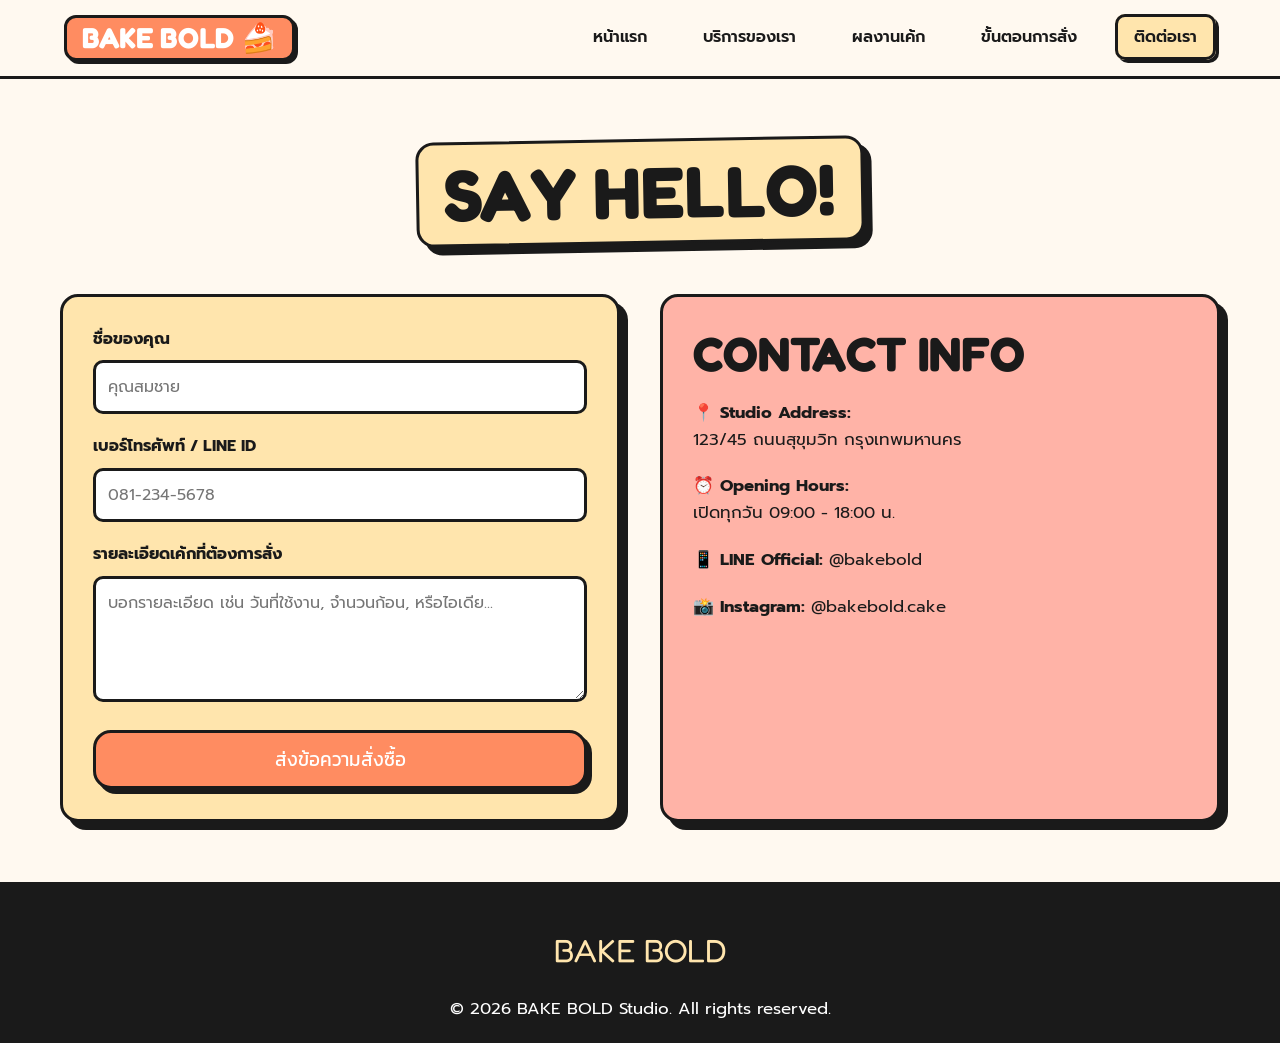
<file: contact.html>
<!DOCTYPE html>
<html lang="th">
<head>
  <meta charset="UTF-8">
  <meta name="viewport" content="width=device-width, initial-scale=1.0">
  <title>ติดต่อเรา | BAKE BOLD</title>
  <link rel="preconnect" href="https://fonts.googleapis.com">
  <link rel="preconnect" href="https://fonts.gstatic.com" crossorigin>
  <link href="https://fonts.googleapis.com/css2?family=Fredoka:wght@600;700&family=Kanit:wght@700&family=Prompt:wght@400;600&display=swap" rel="stylesheet">
  <link rel="stylesheet" href="style.css">
  <style>
    .contact-container {
      display: grid;
      grid-template-columns: 1fr 1fr;
      gap: 40px;
    }
    .contact-form {
      background: var(--pastel-yellow);
      padding: 30px;
      border: var(--border);
      border-radius: var(--radius);
      box-shadow: var(--shadow-lg);
    }
    .form-group {
      margin-bottom: 20px;
    }
    .form-group label {
      display: block;
      font-weight: bold;
      margin-bottom: 8px;
    }
    .form-group input, .form-group textarea {
      width: 100%;
      padding: 12px;
      border: var(--border);
      border-radius: 10px;
      font-family: var(--font-body);
      font-size: 1rem;
    }
    .info-box {
      background: var(--peach);
      padding: 30px;
      border: var(--border);
      border-radius: var(--radius);
      box-shadow: var(--shadow-lg);
      display: flex;
      flex-direction: column;
      gap: 20px;
    }
    @media (max-width: 768px) {
      .contact-container { grid-template-columns: 1fr; }
    }
  </style>
</head>
<body>

  <header>
    <div class="nav-container">
      <a href="index.html" class="nav-logo">BAKE BOLD 🍰</a>
      <div class="menu-toggle" id="mobile-menu">☰</div>
      <ul class="nav-links" id="nav-links">
        <li><a href="index.html">หน้าแรก</a></li>
        <li><a href="services.html">บริการของเรา</a></li>
        <li><a href="work.html">ผลงานเค้ก</a></li>
        <li><a href="process.html">ขั้นตอนการสั่ง</a></li>
        <li><a href="contact.html" class="active">ติดต่อเรา</a></li>
      </ul>
    </div>
  </header>

  <main class="container">
    <div class="page-header">
      <h1>SAY HELLO!</h1>
    </div>

    <div class="contact-container">
      <form class="contact-form" action="#" method="post" onsubmit="event.preventDefault(); alert('ขอบคุณสำหรับการติดต่อ! เราจะตอบกลับโดยเร็วที่สุด');">
        <div class="form-group">
          <label>ชื่อของคุณ</label>
          <input type="text" placeholder="คุณสมชาย" required>
        </div>
        <div class="form-group">
          <label>เบอร์โทรศัพท์ / LINE ID</label>
          <input type="text" placeholder="081-234-5678" required>
        </div>
        <div class="form-group">
          <label>รายละเอียดเค้กที่ต้องการสั่ง</label>
          <textarea rows="4" placeholder="บอกรายละเอียด เช่น วันที่ใช้งาน, จำนวนก้อน, หรือไอเดีย..." required></textarea>
        </div>
        <button type="submit" class="btn" style="width: 100%;">ส่งข้อความสั่งซื้อ</button>
      </form>

      <div class="info-box">
        <h2>CONTACT INFO</h2>
        <p><strong>📍 Studio Address:</strong><br>123/45 ถนนสุขุมวิท กรุงเทพมหานคร</p>
        <p><strong>⏰ Opening Hours:</strong><br>เปิดทุกวัน 09:00 - 18:00 น.</p>
        <p><strong>📱 LINE Official:</strong> @bakebold</p>
        <p><strong>📸 Instagram:</strong> @bakebold.cake</p>
      </div>
    </div>
  </main>

  <footer>
    <div class="footer-content">
      <div class="footer-logo">BAKE BOLD</div>
      <p>© 2026 BAKE BOLD Studio. All rights reserved.</p>
    </div>
  </footer>

  <script>
    document.getElementById('mobile-menu').addEventListener('click', () => {
      document.getElementById('nav-links').classList.toggle('active');
    });
  </script>
</body>
</html>
</file>
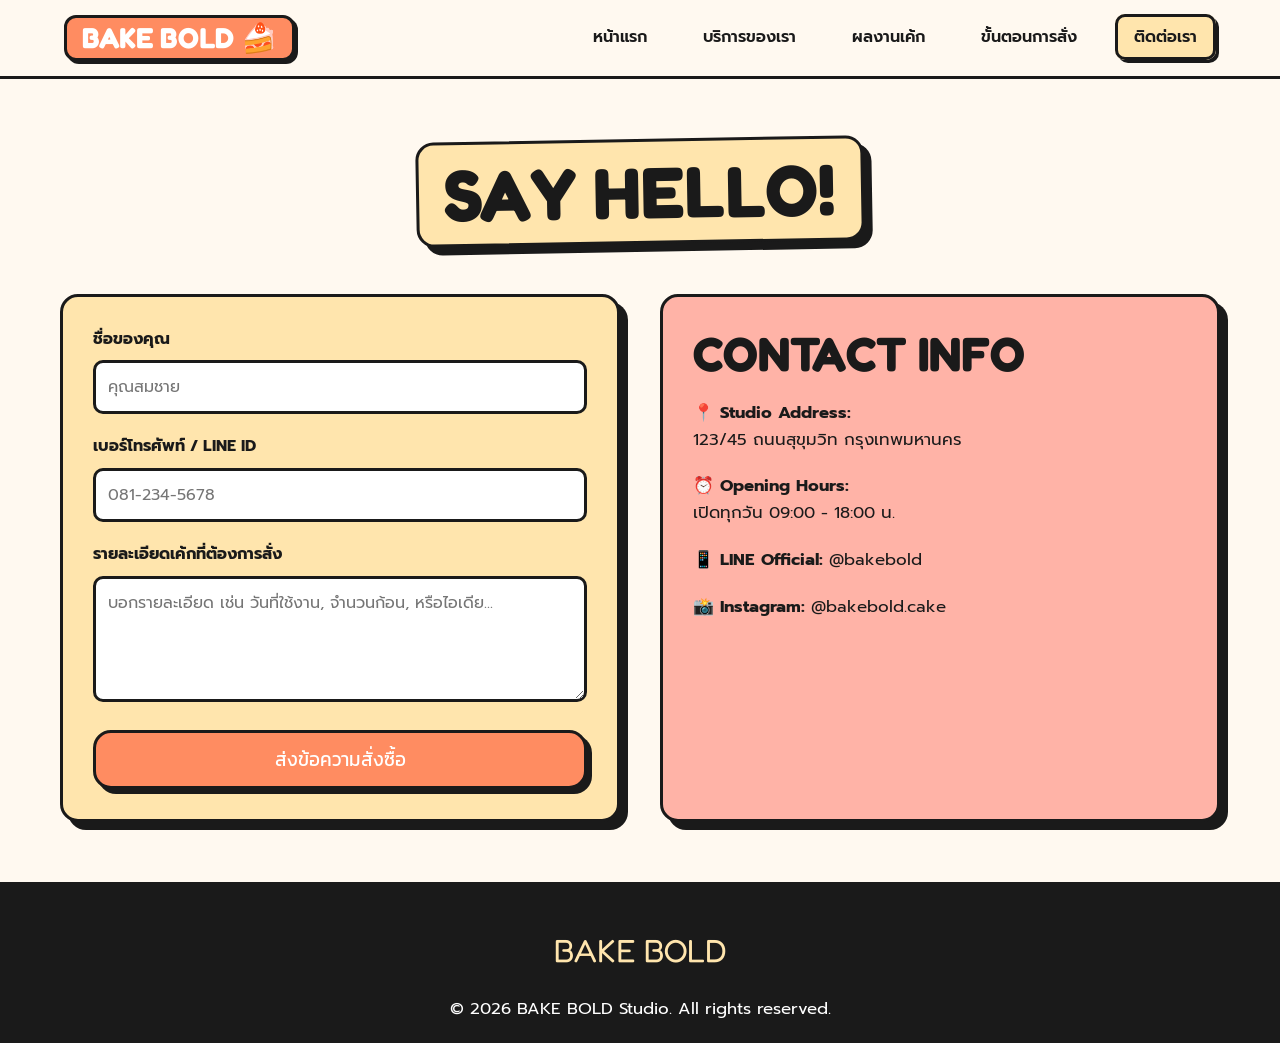
<file: contact.html.html>
<!DOCTYPE html>
<html lang="th">
<head>
  <meta charset="UTF-8">
  <meta name="viewport" content="width=device-width, initial-scale=1.0">
  <title>ติดต่อเรา | BAKE BOLD</title>
  <link rel="preconnect" href="https://fonts.googleapis.com">
  <link rel="preconnect" href="https://fonts.gstatic.com" crossorigin>
  <link href="https://fonts.googleapis.com/css2?family=Fredoka:wght@600;700&family=Kanit:wght@700&family=Prompt:wght@400;600&display=swap" rel="stylesheet">
  <link rel="stylesheet" href="style.css">
  <style>
    .contact-container {
      display: grid;
      grid-template-columns: 1fr 1fr;
      gap: 40px;
    }
    .contact-form {
      background: var(--pastel-yellow);
      padding: 30px;
      border: var(--border);
      border-radius: var(--radius);
      box-shadow: var(--shadow-lg);
    }
    .form-group {
      margin-bottom: 20px;
    }
    .form-group label {
      display: block;
      font-weight: bold;
      margin-bottom: 8px;
    }
    .form-group input, .form-group textarea {
      width: 100%;
      padding: 12px;
      border: var(--border);
      border-radius: 10px;
      font-family: var(--font-body);
      font-size: 1rem;
    }
    .info-box {
      background: var(--peach);
      padding: 30px;
      border: var(--border);
      border-radius: var(--radius);
      box-shadow: var(--shadow-lg);
      display: flex;
      flex-direction: column;
      gap: 20px;
    }
    @media (max-width: 768px) {
      .contact-container { grid-template-columns: 1fr; }
    }
  </style>
</head>
<body>

  <header>
    <div class="nav-container">
      <a href="index.html" class="nav-logo">BAKE BOLD 🍰</a>
      <div class="menu-toggle" id="mobile-menu">☰</div>
      <ul class="nav-links" id="nav-links">
        <li><a href="index.html">หน้าแรก</a></li>
        <li><a href="services.html">บริการของเรา</a></li>
        <li><a href="work.html">ผลงานเค้ก</a></li>
        <li><a href="process.html">ขั้นตอนการสั่ง</a></li>
        <li><a href="contact.html" class="active">ติดต่อเรา</a></li>
      </ul>
    </div>
  </header>

  <main class="container">
    <div class="page-header">
      <h1>SAY HELLO!</h1>
    </div>

    <div class="contact-container">
      <form class="contact-form" action="#" method="post" onsubmit="event.preventDefault(); alert('ขอบคุณสำหรับการติดต่อ! เราจะตอบกลับโดยเร็วที่สุด');">
        <div class="form-group">
          <label>ชื่อของคุณ</label>
          <input type="text" placeholder="คุณสมชาย" required>
        </div>
        <div class="form-group">
          <label>เบอร์โทรศัพท์ / LINE ID</label>
          <input type="text" placeholder="081-234-5678" required>
        </div>
        <div class="form-group">
          <label>รายละเอียดเค้กที่ต้องการสั่ง</label>
          <textarea rows="4" placeholder="บอกรายละเอียด เช่น วันที่ใช้งาน, จำนวนก้อน, หรือไอเดีย..." required></textarea>
        </div>
        <button type="submit" class="btn" style="width: 100%;">ส่งข้อความสั่งซื้อ</button>
      </form>

      <div class="info-box">
        <h2>CONTACT INFO</h2>
        <p><strong>📍 Studio Address:</strong><br>123/45 ถนนสุขุมวิท กรุงเทพมหานคร</p>
        <p><strong>⏰ Opening Hours:</strong><br>เปิดทุกวัน 09:00 - 18:00 น.</p>
        <p><strong>📱 LINE Official:</strong> @bakebold</p>
        <p><strong>📸 Instagram:</strong> @bakebold.cake</p>
      </div>
    </div>
  </main>

  <footer>
    <div class="footer-content">
      <div class="footer-logo">BAKE BOLD</div>
      <p>© 2026 BAKE BOLD Studio. All rights reserved.</p>
    </div>
  </footer>

  <script>
    document.getElementById('mobile-menu').addEventListener('click', () => {
      document.getElementById('nav-links').classList.toggle('active');
    });
  </script>
</body>
</html>
</file>
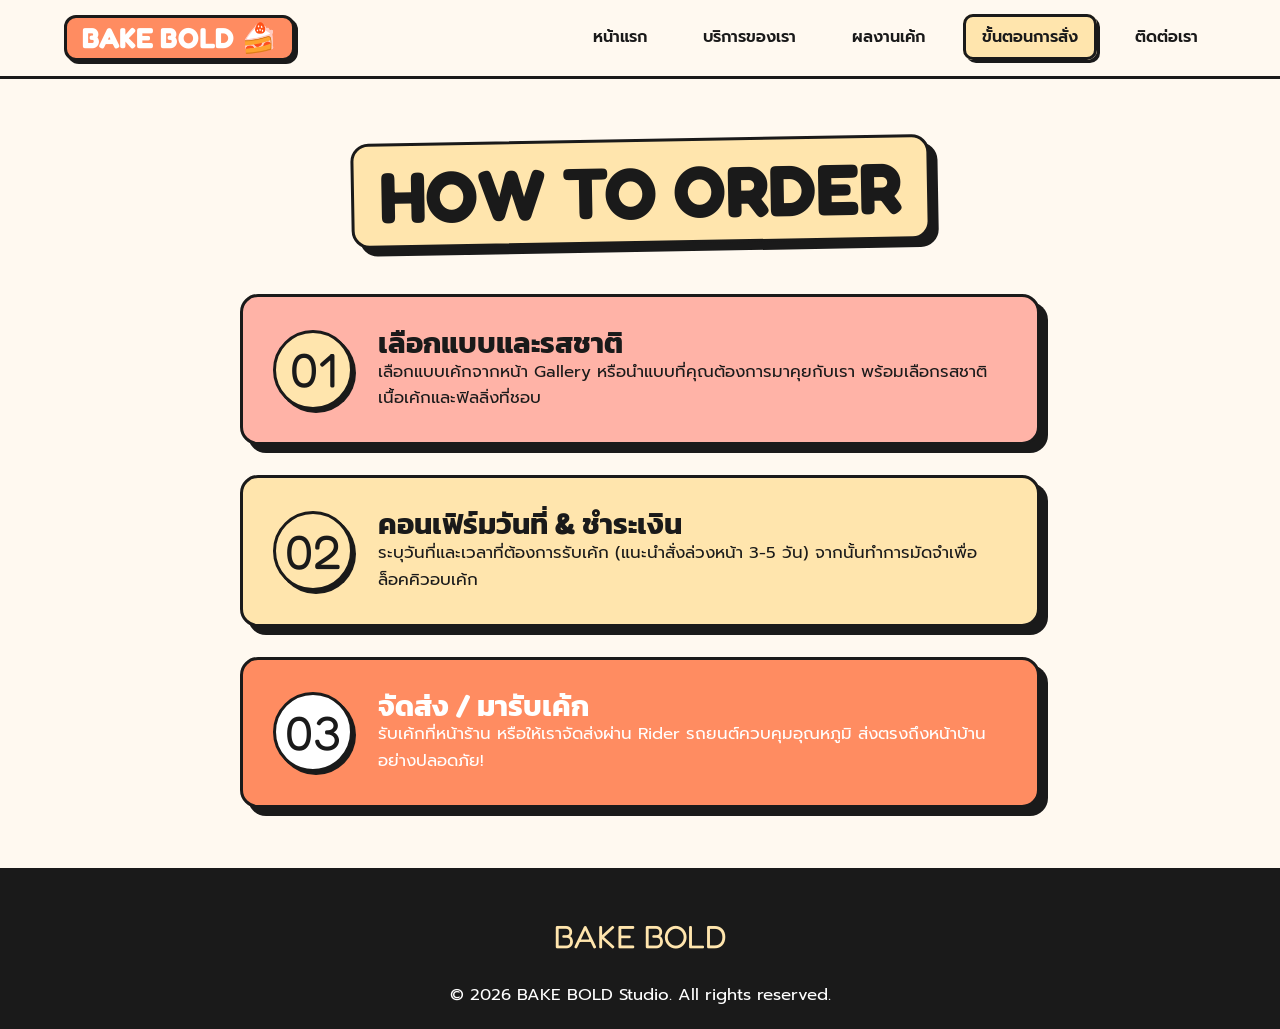
<file: process.html>
<!DOCTYPE html>
<html lang="th">
<head>
  <meta charset="UTF-8">
  <meta name="viewport" content="width=device-width, initial-scale=1.0">
  <title>ขั้นตอนการสั่งเค้ก | BAKE BOLD</title>
  <link rel="preconnect" href="https://fonts.googleapis.com">
  <link rel="preconnect" href="https://fonts.gstatic.com" crossorigin>
  <link href="https://fonts.googleapis.com/css2?family=Fredoka:wght@600;700&family=Kanit:wght@700&family=Prompt:wght@400;600&display=swap" rel="stylesheet">
  <link rel="stylesheet" href="style.css">
  <style>
    .process-steps {
      display: flex;
      flex-direction: column;
      gap: 30px;
      max-width: 800px;
      margin: 0 auto;
    }
    .step-card {
      display: flex;
      align-items: center;
      gap: 25px;
      background: var(--white);
      border: var(--border);
      border-radius: var(--radius);
      padding: 30px;
      box-shadow: var(--shadow-lg);
    }
    .step-number {
      font-family: var(--font-heading);
      font-size: 3rem;
      background: var(--pastel-yellow);
      color: var(--black);
      border: var(--border);
      width: 80px;
      height: 80px;
      border-radius: 50%;
      display: flex;
      align-items: center;
      justify-content: center;
      flex-shrink: 0;
      box-shadow: 3px 3px 0px var(--black);
    }
    @media (max-width: 600px) {
      .step-card { flex-direction: column; text-align: center; }
    }
  </style>
</head>
<body>

  <header>
    <div class="nav-container">
      <a href="index.html" class="nav-logo">BAKE BOLD 🍰</a>
      <div class="menu-toggle" id="mobile-menu">☰</div>
      <ul class="nav-links" id="nav-links">
        <li><a href="index.html">หน้าแรก</a></li>
        <li><a href="services.html">บริการของเรา</a></li>
        <li><a href="work.html">ผลงานเค้ก</a></li>
        <li><a href="process.html" class="active">ขั้นตอนการสั่ง</a></li>
        <li><a href="contact.html">ติดต่อเรา</a></li>
      </ul>
    </div>
  </header>

  <main class="container">
    <div class="page-header">
      <h1>HOW TO ORDER</h1>
    </div>

    <div class="process-steps">
      <div class="step-card" style="background: var(--peach);">
        <div class="step-number">01</div>
        <div>
          <h3>เลือกแบบและรสชาติ</h3>
          <p>เลือกแบบเค้กจากหน้า Gallery หรือนำแบบที่คุณต้องการมาคุยกับเรา พร้อมเลือกรสชาติเนื้อเค้กและฟิลลิ่งที่ชอบ</p>
        </div>
      </div>

      <div class="step-card" style="background: var(--pastel-yellow);">
        <div class="step-number">02</div>
        <div>
          <h3>คอนเฟิร์มวันที่ & ชำระเงิน</h3>
          <p>ระบุวันที่และเวลาที่ต้องการรับเค้ก (แนะนำสั่งล่วงหน้า 3-5 วัน) จากนั้นทำการมัดจำเพื่อล็อคคิวอบเค้ก</p>
        </div>
      </div>

      <div class="step-card" style="background: var(--pastel-orange); color: white;">
        <div class="step-number" style="background: white;">03</div>
        <div>
          <h3>จัดส่ง / มารับเค้ก</h3>
          <p>รับเค้กที่หน้าร้าน หรือให้เราจัดส่งผ่าน Rider รถยนต์ควบคุมอุณหภูมิ ส่งตรงถึงหน้าบ้านอย่างปลอดภัย!</p>
        </div>
      </div>
    </div>
  </main>

  <footer>
    <div class="footer-content">
      <div class="footer-logo">BAKE BOLD</div>
      <p>© 2026 BAKE BOLD Studio. All rights reserved.</p>
    </div>
  </footer>

  <script>
    document.getElementById('mobile-menu').addEventListener('click', () => {
      document.getElementById('nav-links').classList.toggle('active');
    });
  </script>
</body>
</html>
</file>
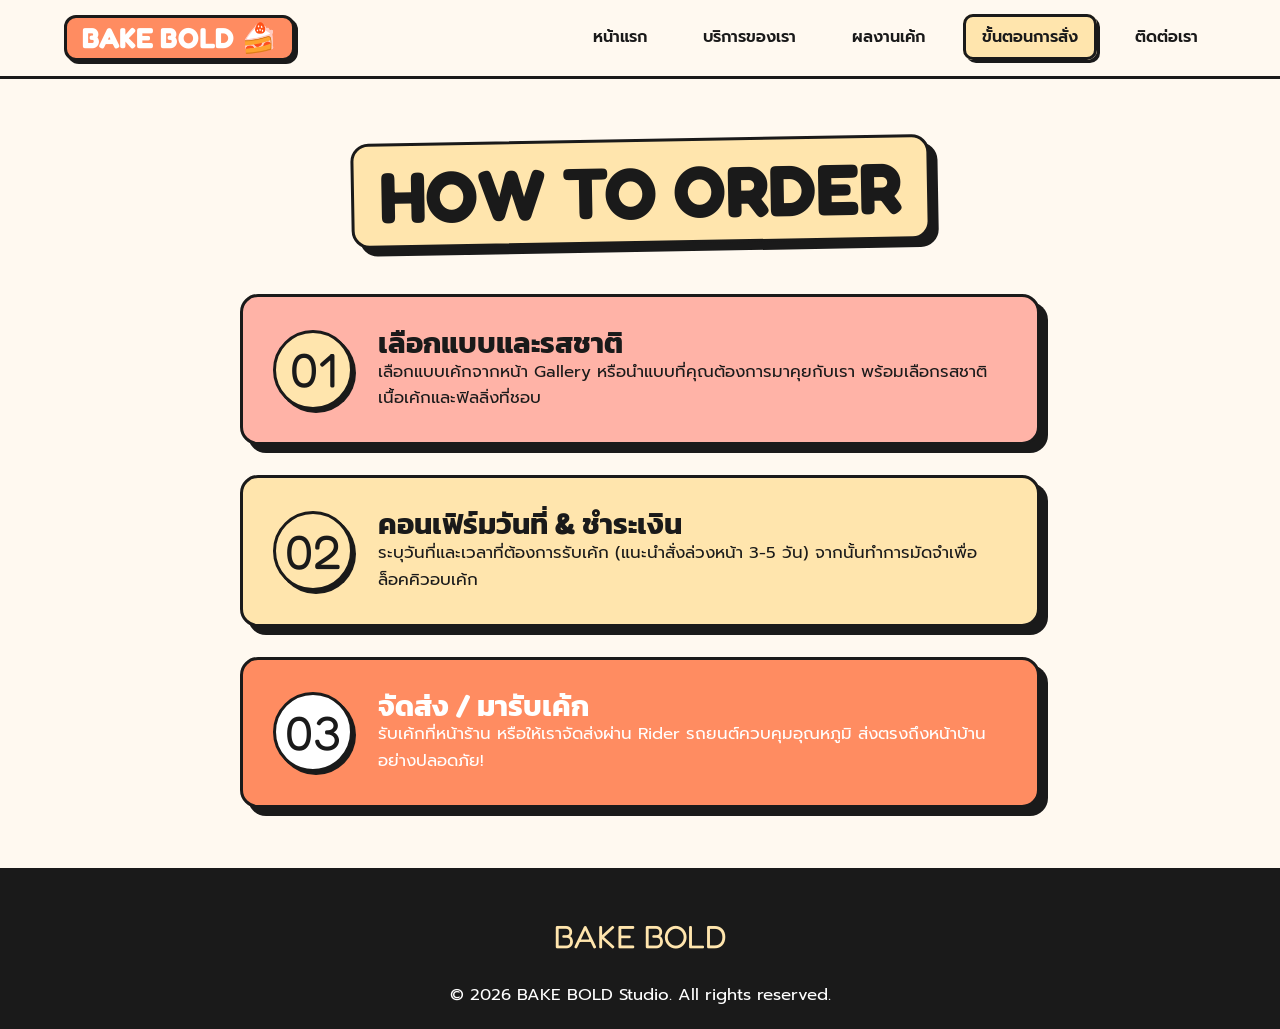
<file: process.html.html>
<!DOCTYPE html>
<html lang="th">
<head>
  <meta charset="UTF-8">
  <meta name="viewport" content="width=device-width, initial-scale=1.0">
  <title>ขั้นตอนการสั่งเค้ก | BAKE BOLD</title>
  <link rel="preconnect" href="https://fonts.googleapis.com">
  <link rel="preconnect" href="https://fonts.gstatic.com" crossorigin>
  <link href="https://fonts.googleapis.com/css2?family=Fredoka:wght@600;700&family=Kanit:wght@700&family=Prompt:wght@400;600&display=swap" rel="stylesheet">
  <link rel="stylesheet" href="style.css">
  <style>
    .process-steps {
      display: flex;
      flex-direction: column;
      gap: 30px;
      max-width: 800px;
      margin: 0 auto;
    }
    .step-card {
      display: flex;
      align-items: center;
      gap: 25px;
      background: var(--white);
      border: var(--border);
      border-radius: var(--radius);
      padding: 30px;
      box-shadow: var(--shadow-lg);
    }
    .step-number {
      font-family: var(--font-heading);
      font-size: 3rem;
      background: var(--pastel-yellow);
      color: var(--black);
      border: var(--border);
      width: 80px;
      height: 80px;
      border-radius: 50%;
      display: flex;
      align-items: center;
      justify-content: center;
      flex-shrink: 0;
      box-shadow: 3px 3px 0px var(--black);
    }
    @media (max-width: 600px) {
      .step-card { flex-direction: column; text-align: center; }
    }
  </style>
</head>
<body>

  <header>
    <div class="nav-container">
      <a href="index.html" class="nav-logo">BAKE BOLD 🍰</a>
      <div class="menu-toggle" id="mobile-menu">☰</div>
      <ul class="nav-links" id="nav-links">
        <li><a href="index.html">หน้าแรก</a></li>
        <li><a href="services.html">บริการของเรา</a></li>
        <li><a href="work.html">ผลงานเค้ก</a></li>
        <li><a href="process.html" class="active">ขั้นตอนการสั่ง</a></li>
        <li><a href="contact.html">ติดต่อเรา</a></li>
      </ul>
    </div>
  </header>

  <main class="container">
    <div class="page-header">
      <h1>HOW TO ORDER</h1>
    </div>

    <div class="process-steps">
      <div class="step-card" style="background: var(--peach);">
        <div class="step-number">01</div>
        <div>
          <h3>เลือกแบบและรสชาติ</h3>
          <p>เลือกแบบเค้กจากหน้า Gallery หรือนำแบบที่คุณต้องการมาคุยกับเรา พร้อมเลือกรสชาติเนื้อเค้กและฟิลลิ่งที่ชอบ</p>
        </div>
      </div>

      <div class="step-card" style="background: var(--pastel-yellow);">
        <div class="step-number">02</div>
        <div>
          <h3>คอนเฟิร์มวันที่ & ชำระเงิน</h3>
          <p>ระบุวันที่และเวลาที่ต้องการรับเค้ก (แนะนำสั่งล่วงหน้า 3-5 วัน) จากนั้นทำการมัดจำเพื่อล็อคคิวอบเค้ก</p>
        </div>
      </div>

      <div class="step-card" style="background: var(--pastel-orange); color: white;">
        <div class="step-number" style="background: white;">03</div>
        <div>
          <h3>จัดส่ง / มารับเค้ก</h3>
          <p>รับเค้กที่หน้าร้าน หรือให้เราจัดส่งผ่าน Rider รถยนต์ควบคุมอุณหภูมิ ส่งตรงถึงหน้าบ้านอย่างปลอดภัย!</p>
        </div>
      </div>
    </div>
  </main>

  <footer>
    <div class="footer-content">
      <div class="footer-logo">BAKE BOLD</div>
      <p>© 2026 BAKE BOLD Studio. All rights reserved.</p>
    </div>
  </footer>

  <script>
    document.getElementById('mobile-menu').addEventListener('click', () => {
      document.getElementById('nav-links').classList.toggle('active');
    });
  </script>
</body>
</html>
</file>
<file: style.css>
/* ==========================================
   GLOBAL STYLES & NEO-BRUTALISM PASTEL THEME
   ========================================== */
:root {
  --peach: #FFB3A7;
  --pastel-orange: #FF8C61;
  --pastel-yellow: #FFE5AD;
  --cream: #FFF9F0;
  --black: #1A1A1A;
  --white: #FFFFFF;
  --shadow: 5px 5px 0px var(--black);
  --shadow-lg: 8px 8px 0px var(--black);
  --border: 3px solid var(--black);
  --radius: 18px;
  --font-heading: 'Fredoka', 'Kanit', sans-serif;
  --font-body: 'Prompt', sans-serif;
}

* {
  box-sizing: border-box;
  margin: 0;
  padding: 0;
}

body {
  background-color: var(--cream);
  color: var(--black);
  font-family: var(--font-body);
  overflow-x: hidden;
  line-height: 1.6;
}

/* Typography */
h1, h2, h3, h4, .nav-logo {
  font-family: var(--font-heading);
  font-weight: 700;
  text-transform: uppercase;
  line-height: 1.1;
}

h1 { font-size: clamp(2.5rem, 6vw, 4.5rem); }
h2 { font-size: clamp(2rem, 4vw, 3rem); }
h3 { font-size: clamp(1.3rem, 2.5vw, 1.8rem); }

p { font-size: 1.05rem; }

a {
  text-decoration: none;
  color: inherit;
}

/* Common UI Components */
.btn {
  display: inline-block;
  padding: 12px 28px;
  font-family: var(--font-heading);
  font-size: 1.2rem;
  background-color: var(--pastel-orange);
  color: var(--white);
  border: var(--border);
  border-radius: var(--radius);
  box-shadow: var(--shadow);
  cursor: pointer;
  transition: all 0.2s ease;
  text-align: center;
}

.btn:hover {
  transform: translate(-3px, -3px);
  box-shadow: 8px 8px 0px var(--black);
  background-color: var(--peach);
  color: var(--black);
}

.btn-yellow {
  background-color: var(--pastel-yellow);
  color: var(--black);
}

/* Decorative Badges */
.badge {
  display: inline-block;
  padding: 6px 16px;
  background: var(--pastel-yellow);
  border: var(--border);
  border-radius: 50px;
  font-weight: bold;
  font-size: 0.9rem;
  box-shadow: 3px 3px 0px var(--black);
  margin-bottom: 12px;
}

/* Abstract Background Shapes */
.shape-blob-1 {
  position: absolute;
  width: 250px;
  height: 250px;
  background: var(--peach);
  border: var(--border);
  border-radius: 40% 60% 70% 30% / 40% 50% 60% 50%;
  z-index: -1;
  animation: float 6s ease-in-out infinite;
}

.shape-blob-2 {
  position: absolute;
  width: 180px;
  height: 180px;
  background: var(--pastel-yellow);
  border: var(--border);
  border-radius: 60% 40% 30% 70% / 60% 30% 70% 40%;
  z-index: -1;
  animation: float 8s ease-in-out infinite reverse;
}

@keyframes float {
  0%, 100% { transform: translateY(0) rotate(0deg); }
  50% { transform: translateY(-15px) rotate(5deg); }
}

/* Navigation */
header {
  position: sticky;
  top: 0;
  background-color: var(--cream);
  border-bottom: var(--border);
  z-index: 1000;
  padding: 15px 5%;
}

.nav-container {
  max-width: 1200px;
  margin: 0 auto;
  display: flex;
  justify-content: space-between;
  align-items: center;
}

.nav-logo {
  font-size: 1.8rem;
  background: var(--pastel-orange);
  color: var(--white);
  padding: 4px 15px;
  border: var(--border);
  border-radius: 12px;
  box-shadow: 3px 3px 0px var(--black);
}

.nav-links {
  display: flex;
  gap: 20px;
  list-style: none;
}

.nav-links a {
  font-weight: 600;
  padding: 8px 16px;
  border-radius: 10px;
  border: 2px solid transparent;
  transition: all 0.2s;
}

.nav-links a:hover, .nav-links a.active {
  background-color: var(--pastel-yellow);
  border: var(--border);
  box-shadow: 3px 3px 0px var(--black);
}

/* Mobile Nav Toggle */
.menu-toggle {
  display: none;
  font-size: 1.8rem;
  cursor: pointer;
}

/* Layout Containers */
.container {
  max-width: 1200px;
  margin: 0 auto;
  padding: 60px 20px;
}

.page-header {
  text-align: center;
  margin-bottom: 50px;
  position: relative;
}

.page-header h1 {
  display: inline-block;
  background: var(--pastel-yellow);
  padding: 10px 25px;
  border: var(--border);
  box-shadow: var(--shadow-lg);
  border-radius: var(--radius);
  transform: rotate(-1deg);
}

/* Neo Card Component */
.neo-card {
  background: var(--white);
  border: var(--border);
  border-radius: var(--radius);
  box-shadow: var(--shadow);
  padding: 25px;
  transition: all 0.2s ease;
}

.neo-card:hover {
  transform: translateY(-5px);
  box-shadow: var(--shadow-lg);
}

/* Footer */
footer {
  background-color: var(--black);
  color: var(--white);
  border-top: var(--border);
  padding: 40px 20px 20px;
  text-align: center;
}

.footer-content {
  max-width: 1200px;
  margin: 0 auto;
  display: flex;
  flex-direction: column;
  align-items: center;
  gap: 20px;
}

.footer-logo {
  font-family: var(--font-heading);
  font-size: 2rem;
  color: var(--pastel-yellow);
}

/* Responsive Styles */
@media (max-width: 768px) {
  .menu-toggle { display: block; }
  .nav-links {
    display: none;
    position: absolute;
    top: 100%;
    left: 0;
    width: 100%;
    background: var(--cream);
    flex-direction: column;
    padding: 20px;
    border-bottom: var(--border);
    box-shadow: 0 10px 0px var(--black);
  }
  .nav-links.active { display: flex; }
}
</file>
